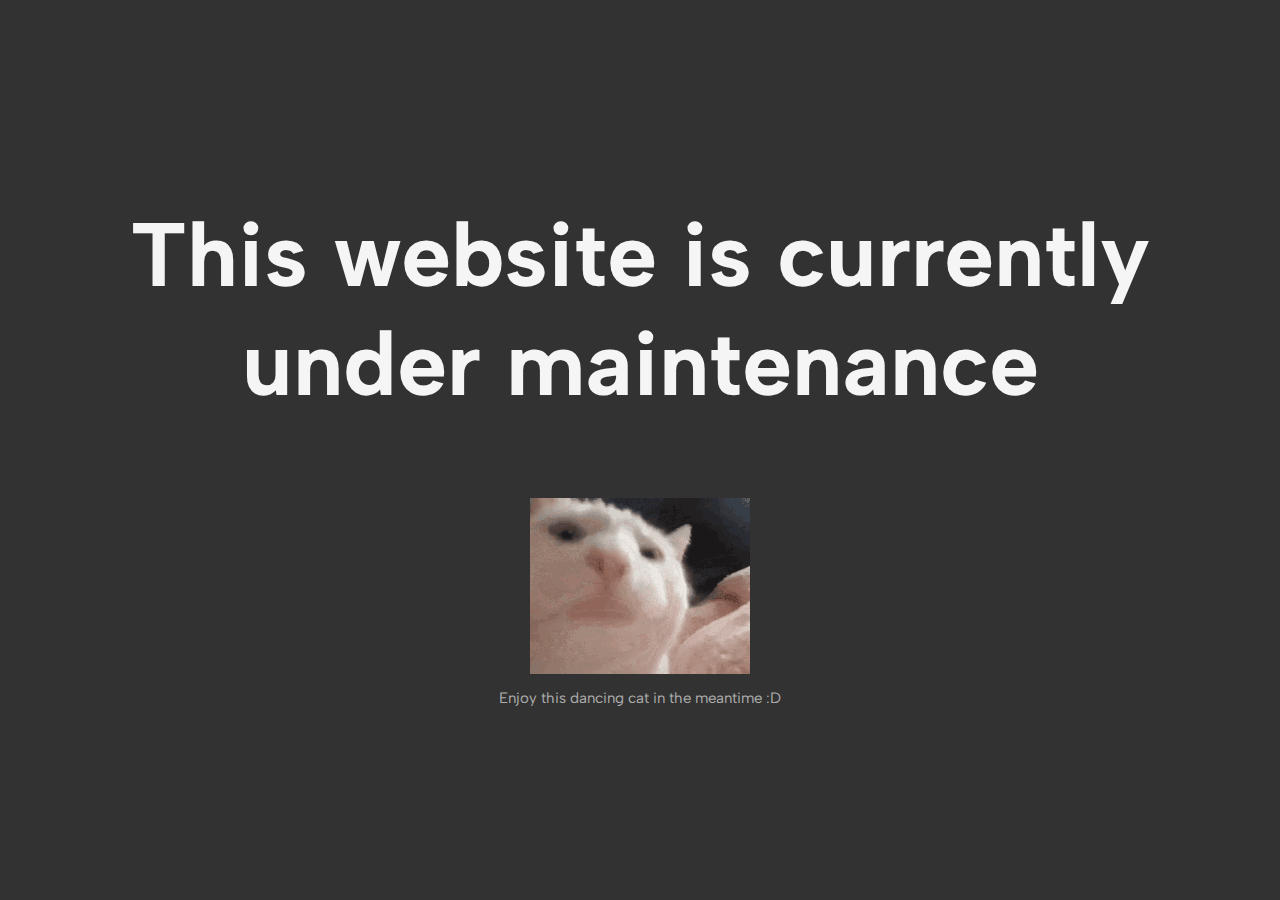
<file: portfolio/maintenance.html>
<!DOCTYPE html>
<html>
    <head>
      <meta charset="utf-8" />
      <meta name="viewport" content="width=device-width, initial-scale=1" />

      <link rel="stylesheet" href="https://fonts.googleapis.com/css?family=Albert%20Sans">

      <link href="https://fonts.googleapis.com/icon?family=Material+Icons" rel="stylesheet">

      <title>Oopsies!</title>

      <style>
        body {
            background: #323232;
        }
        .main-title {
            font-family: Albert Sans;
            font-weight: bolder;
            text-align: center;
            font-size: 90px;
            margin-left: 100px;
            margin-right: 100px;
            margin-bottom: 0px;
            margin-top: 200px;
            color: whitesmoke;
        }

        .sub-title {
            font-family: Albert Sans;
            text-align: center;
            font-size: 30px;
            color: rgba(245, 245, 245, 0.649);
        }
        .center {
            display: block;
            margin-left: auto;
            margin-right: auto;
            margin-top: 80px;
        }
      </style>

    </head>
    <body>
        <p class="main-title">This website is currently under maintenance</p>
        <img class="center" src="../images/cat.gif">
        <p class="sub-title" style="font-size: 15px;">Enjoy this dancing cat in the meantime :D</p>
    </body>
</html>
</file>
